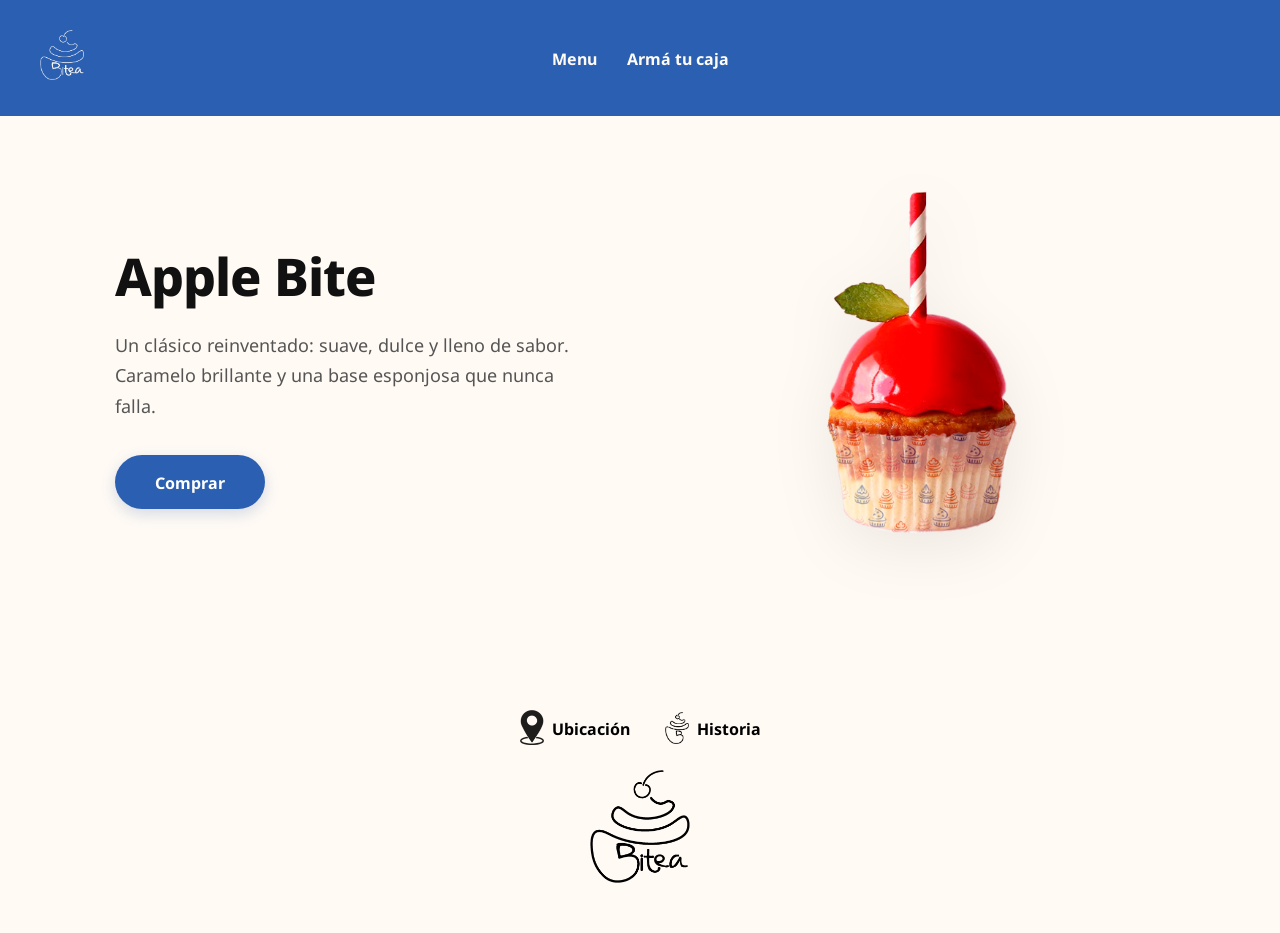
<file: apple.html>
<!DOCTYPE html>
<html lang="es">

<head>
    <meta charset="UTF-8">
    <meta name="viewport" content="width=device-width, initial-scale=1.0">
    <title>Bitea</title>
    <link rel="icon" href="Imagenes/Logo.ico" type="image/x-icon">
    <link rel="stylesheet" href="Css/style-sabores.css">
    <link
        href="https://fonts.googleapis.com/css2?family=Noto+Sans+Thai+Looped:wght@100;200;300;400;500;600;700;800;900&display=swap"
        rel="stylesheet">
</head>

<body>
    <!-- Menú de navegación -->
    <header>
        <div class="logo">
            <a href="index.html">
                <img src="Imagenes/Logo de Bitea (Blanco).png" alt="Logo" class="logo-img">
            </a>
        </div>

        <nav>
            <ul class="menu">
                <li><a href="index.html">Menu</a></li>
                <li><a href="caja3.html">Armá tu caja</a></li>
            </ul>
        </nav>
    </header>

    <section class="detalle-sabor">
        <div class="contenedor-sabor">
            <div class="info-sabor">
                <h1>Apple Bite</h1>
                <p class="descripcion-sabor">
                    Un clásico reinventado: suave, dulce y lleno de sabor. Caramelo brillante y una base esponjosa que
                    nunca falla.
                </p>
                <div class="botones-sabor">
                    <a href="caja3.html" class="btn-comprar-sabor">Comprar</a>
                </div>
            </div>

            <div class="imagen-sabor">
                <img src="Imagenes/Sabores/1. C. Apple Bite.png" alt="Apple Bite">
            </div>
        </div>
    </section>


    <!-- Footer -->
    <footer class="footer">

        <div class="footer-links">
            <a class="footer-link" href="https://www.google.com/maps" target="_blank">
                <img src="Imagenes/Footer/Locacion.png" alt="Ubicación" class="footer-icon">
                <span>Ubicación</span>
            </a>
            <a class="footer-link" href="Historia.html">
                <img src="Imagenes/Footer/Historia.png" alt="Historia" class="footer-icon">
                <span>Historia</span>
            </a>
        </div>

        <div class="footer-logo">
            <a href="index.html">
                <img src="Imagenes/Footer/Logo Bitea (Negro) .png" alt="Logo Bitea">
            </a>
        </div>

    </footer>
</body>

</html>
</file>
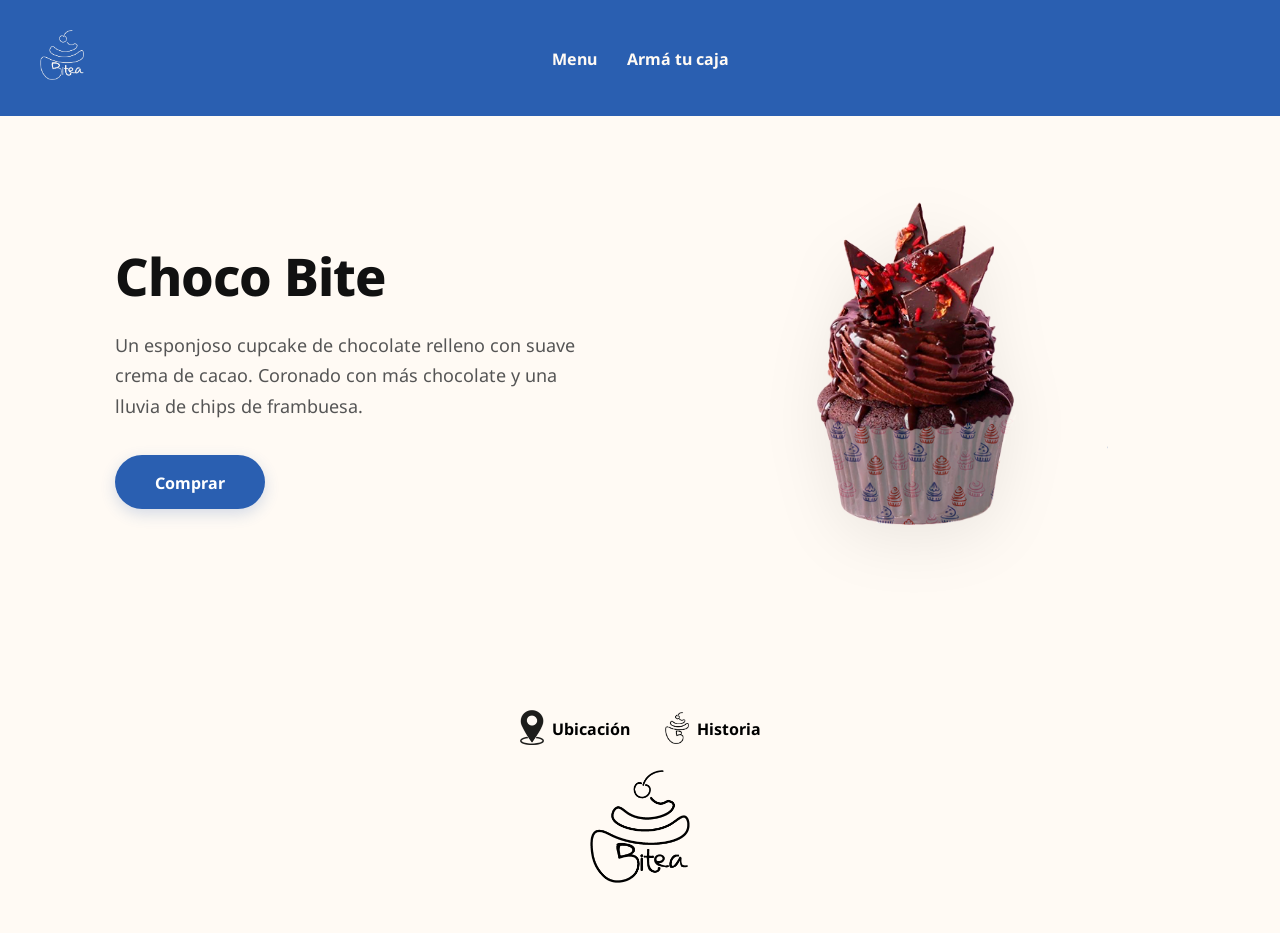
<file: choco.html>
<!DOCTYPE html>
<html lang="es">

<head>
    <meta charset="UTF-8">
    <meta name="viewport" content="width=device-width, initial-scale=1.0">
    <title>Bitea</title>
    <link rel="icon" href="Imagenes/Logo.ico" type="image/x-icon">
    <link rel="stylesheet" href="Css/style-sabores.css">
    <link
        href="https://fonts.googleapis.com/css2?family=Noto+Sans+Thai+Looped:wght@100;200;300;400;500;600;700;800;900&display=swap"
        rel="stylesheet">
</head>

<body>
    <!-- Menú de navegación -->
    <header>
        <div class="logo">
            <a href="index.html">
                <img src="Imagenes/Logo de Bitea (Blanco).png" alt="Logo" class="logo-img">
            </a>
        </div>

        <nav>
            <ul class="menu">
                <li><a href="index.html">Menu</a></li>
                <li><a href="caja3.html">Armá tu caja</a></li>
            </ul>
        </nav>
    </header>

    <section class="detalle-sabor">
        <div class="contenedor-sabor">
            <div class="info-sabor">
                <h1>Choco Bite</h1>
                <p class="descripcion-sabor">
                    Un esponjoso cupcake de chocolate relleno con suave crema de cacao. Coronado con más chocolate y una
                    lluvia de chips de frambuesa.
                </p>
                <div class="botones-sabor">
                    <a href="caja3.html" class="btn-comprar-sabor">Comprar</a>
                </div>
            </div>

            <div class="imagen-sabor">
                <img src="Imagenes/Sabores/3. C. Choco Bite (SIN FONDO).png" alt="Choco Bite">
            </div>
        </div>
    </section>

    <!-- Footer -->
    <footer class="footer">

        <div class="footer-links">
            <a class="footer-link" href="https://www.google.com/maps" target="_blank">
                <img src="Imagenes/Footer/Locacion.png" alt="Ubicación" class="footer-icon">
                <span>Ubicación</span>
            </a>
            <a class="footer-link" href="Historia.html">
                <img src="Imagenes/Footer/Historia.png" alt="Historia" class="footer-icon">
                <span>Historia</span>
            </a>
        </div>

        <div class="footer-logo">
            <a href="index.html">
                <img src="Imagenes/Footer/Logo Bitea (Negro) .png" alt="Logo Bitea">
            </a>
        </div>

    </footer>
</body>

</html>
</file>
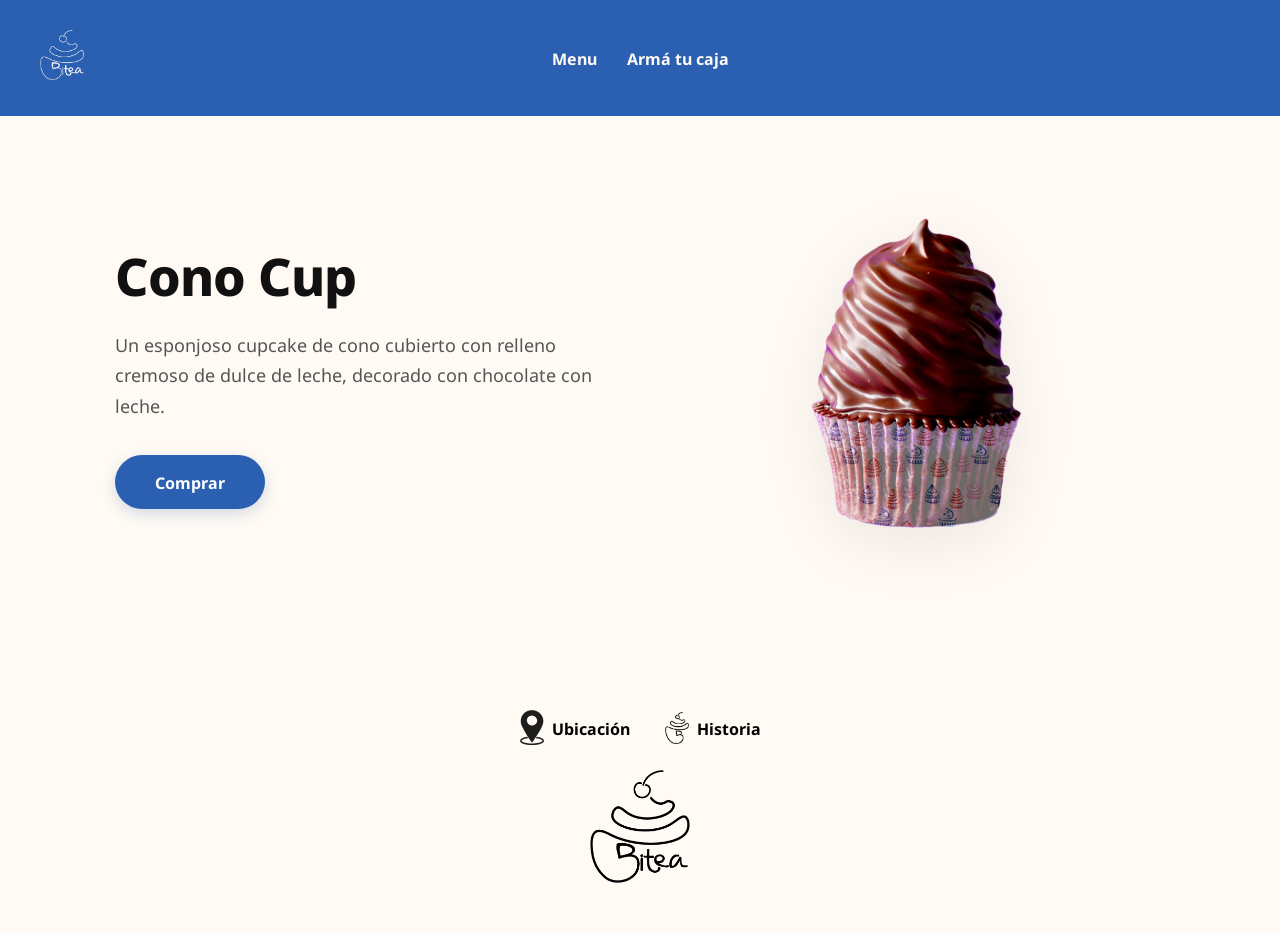
<file: cono.html>
<!DOCTYPE html>
<html lang="es">

<head>
    <meta charset="UTF-8">
    <meta name="viewport" content="width=device-width, initial-scale=1.0">
    <title>Bitea</title>
    <link rel="icon" href="Imagenes/Logo.ico" type="image/x-icon">
    <link rel="stylesheet" href="Css/style-sabores.css">
    <link
        href="https://fonts.googleapis.com/css2?family=Noto+Sans+Thai+Looped:wght@100;200;300;400;500;600;700;800;900&display=swap"
        rel="stylesheet">
</head>

<body>

    <header>
        <div class="logo">
            <a href="index.html">
                <img src="Imagenes/Logo de Bitea (Blanco).png" alt="Logo" class="logo-img">
            </a>
        </div>

        <nav>
            <ul class="menu">
                <li><a href="index.html">Menu</a></li>
                <li><a href="caja3.html">Armá tu caja</a></li>
            </ul>
        </nav>
    </header>

    <section class="detalle-sabor">
        <div class="contenedor-sabor">
            <div class="info-sabor">
                <h1>Cono Cup</h1>
                <p class="descripcion-sabor">
                    Un esponjoso cupcake de cono cubierto con relleno cremoso de dulce de leche, decorado con chocolate
                    con leche.
                </p>
                <div class="botones-sabor">
                    <a href="caja3.html" class="btn-comprar-sabor">Comprar</a>
                </div>
            </div>

            <div class="imagen-sabor">
                <img src="Imagenes/Sabores/5. C. Cono Cup.png" alt="Choco Bite">
            </div>
        </div>
    </section>

    <!-- Footer -->
    <footer class="footer">

        <div class="footer-links">
            <a class="footer-link" href="https://www.google.com/maps" target="_blank">
                <img src="Imagenes/Footer/Locacion.png" alt="Ubicación" class="footer-icon">
                <span>Ubicación</span>
            </a>
            <a class="footer-link" href="Historia.html">
                <img src="Imagenes/Footer/Historia.png" alt="Historia" class="footer-icon">
                <span>Historia</span>
            </a>
        </div>

        <div class="footer-logo">
            <a href="index.html">
                <img src="Imagenes/Footer/Logo Bitea (Negro) .png" alt="Logo Bitea">
            </a>
        </div>

    </footer>
</body>

</html>
</file>
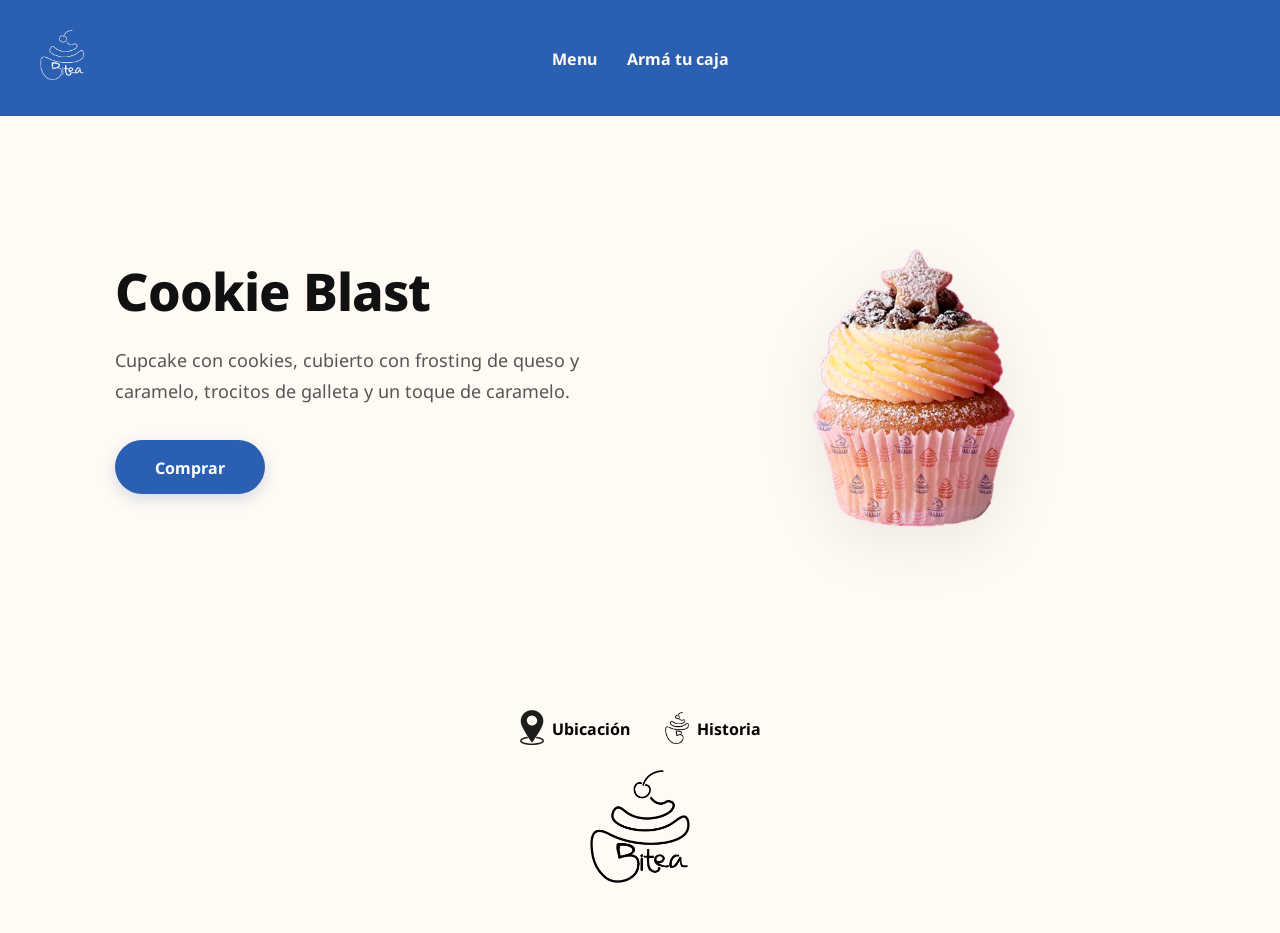
<file: cookie.html>
<!DOCTYPE html>
<html lang="es">

<head>
    <meta charset="UTF-8">
    <meta name="viewport" content="width=device-width, initial-scale=1.0">
    <title>Bitea</title>
    <link rel="icon" href="Imagenes/Logo.ico" type="image/x-icon">
    <link rel="stylesheet" href="Css/style-sabores.css">
    <link
        href="https://fonts.googleapis.com/css2?family=Noto+Sans+Thai+Looped:wght@100;200;300;400;500;600;700;800;900&display=swap"
        rel="stylesheet">
</head>

<body>

    <header>
        <div class="logo">
            <a href="index.html">
                <img src="Imagenes/Logo de Bitea (Blanco).png" alt="Logo" class="logo-img">
            </a>
        </div>

        <nav>
            <ul class="menu">
                <li><a href="index.html">Menu</a></li>
                <li><a href="caja3.html">Armá tu caja</a></li>
            </ul>
        </nav>
    </header>

    <section class="detalle-sabor">
        <div class="contenedor-sabor">
            <div class="info-sabor">
                <h1>Cookie Blast</h1>
                <p class="descripcion-sabor">
                    Cupcake con cookies, cubierto con frosting de queso y caramelo, trocitos de galleta y un toque de
                    caramelo.
                </p>
                <div class="botones-sabor">
                    <a href="caja3.html" class="btn-comprar-sabor">Comprar</a>
                </div>
            </div>

            <div class="imagen-sabor">
                <img src="Imagenes/Sabores/4. C. Cookie Blast (SIN FONDO).png" alt="Choco Bite">
            </div>
        </div>
    </section>

    <!-- Footer -->
    <footer class="footer">

        <div class="footer-links">
            <a class="footer-link" href="https://www.google.com/maps" target="_blank">
                <img src="Imagenes/Footer/Locacion.png" alt="Ubicación" class="footer-icon">
                <span>Ubicación</span>
            </a>
            <a class="footer-link" href="Historia.html">
                <img src="Imagenes/Footer/Historia.png" alt="Historia" class="footer-icon">
                <span>Historia</span>
            </a>
        </div>

        <div class="footer-logo">
            <a href="index.html">
                <img src="Imagenes/Footer/Logo Bitea (Negro) .png" alt="Logo Bitea">
            </a>
        </div>

    </footer>
</body>

</html>
</file>
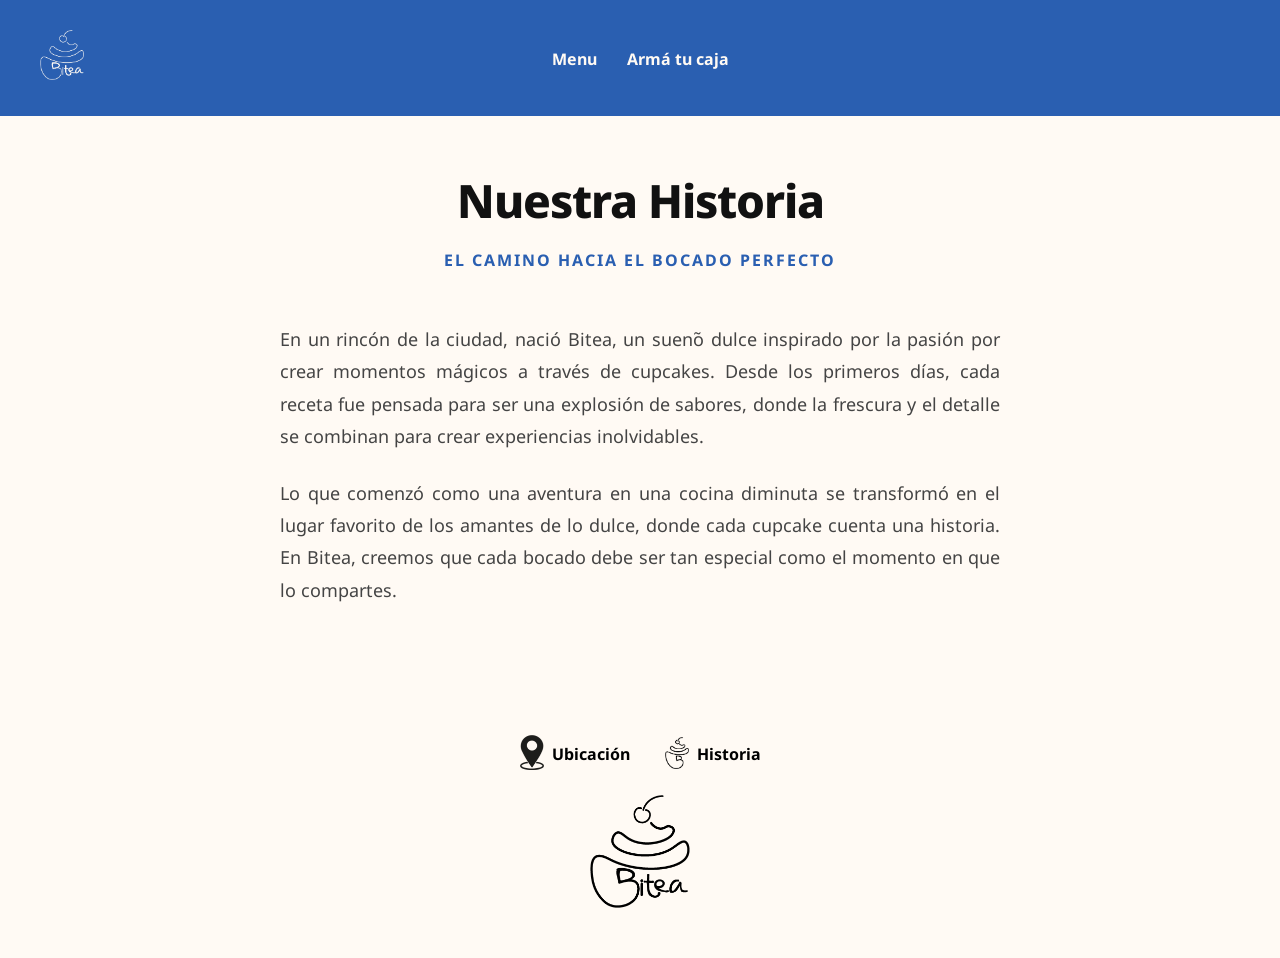
<file: Historia.html>
<!DOCTYPE html>
<html lang="es">

<head>
    <meta charset="UTF-8">
    <meta name="viewport" content="width=device-width, initial-scale=1.0">
    <title>Bitea</title>
    <link rel="icon" href="Imagenes/Logo.ico" type="image/x-icon">
    <link rel="stylesheet" href="Css/style-historia.css">
    <link
        href="https://fonts.googleapis.com/css2?family=Noto+Sans+Thai+Looped:wght@100;200;300;400;500;600;700;800;900&display=swap"
        rel="stylesheet">
</head>

<body>
    <!-- Menú de navegación -->
    <header>
        <div class="logo">
            <a href="index.html">
                <img src="Imagenes/Logo de Bitea (Blanco).png" alt="Logo" class="logo-img">
            </a>
        </div>

        <nav>
            <ul class="menu">
                <li><a href="index.html">Menu</a></li>
                <li><a href="caja3.html">Armá tu caja</a></li>
            </ul>
        </nav>
    </header>

    <section class="nuestra-historia">
        <div class="historia-header">
            <h1>Nuestra Historia</h1>
            <p class="subtitulo-marca">El camino hacia el bocado perfecto</p>
        </div>

        <div class="contenido-historia">
            <div class="textos-historia">
                <p>
                    En un rincón de la ciudad, nació Bitea, un sueño dulce inspirado por la pasión por crear
                    momentos mágicos a través de cupcakes. Desde los primeros días, cada receta fue pensada para ser una
                    explosión de sabores, donde la frescura y el detalle se combinan para crear experiencias
                    inolvidables.
                </p>
                <p>
                    Lo que comenzó como una aventura en una cocina diminuta se transformó en el lugar favorito
                    de
                    los amantes de lo dulce, donde cada cupcake cuenta una historia. En Bitea, creemos que cada bocado
                    debe ser tan especial como el momento en que lo compartes.
                </p>
            </div>

        </div>
    </section>

    <!-- Footer -->
    <footer class="footer">

        <div class="footer-links">
            <a class="footer-link" href="https://www.google.com/maps" target="_blank">
                <img src="Imagenes/Footer/Locacion.png" alt="Ubicación" class="footer-icon">
                <span>Ubicación</span>
            </a>
            <a class="footer-link" href="Historia.html">
                <img src="Imagenes/Footer/Historia.png" alt="Historia" class="footer-icon">
                <span>Historia</span>
            </a>
        </div>

        <div class="footer-logo">
            <a href="index.html">
                <img src="Imagenes/Footer/Logo Bitea (Negro) .png" alt="Logo Bitea">
            </a>
        </div>

    </footer>

</body>

</html>
</file>
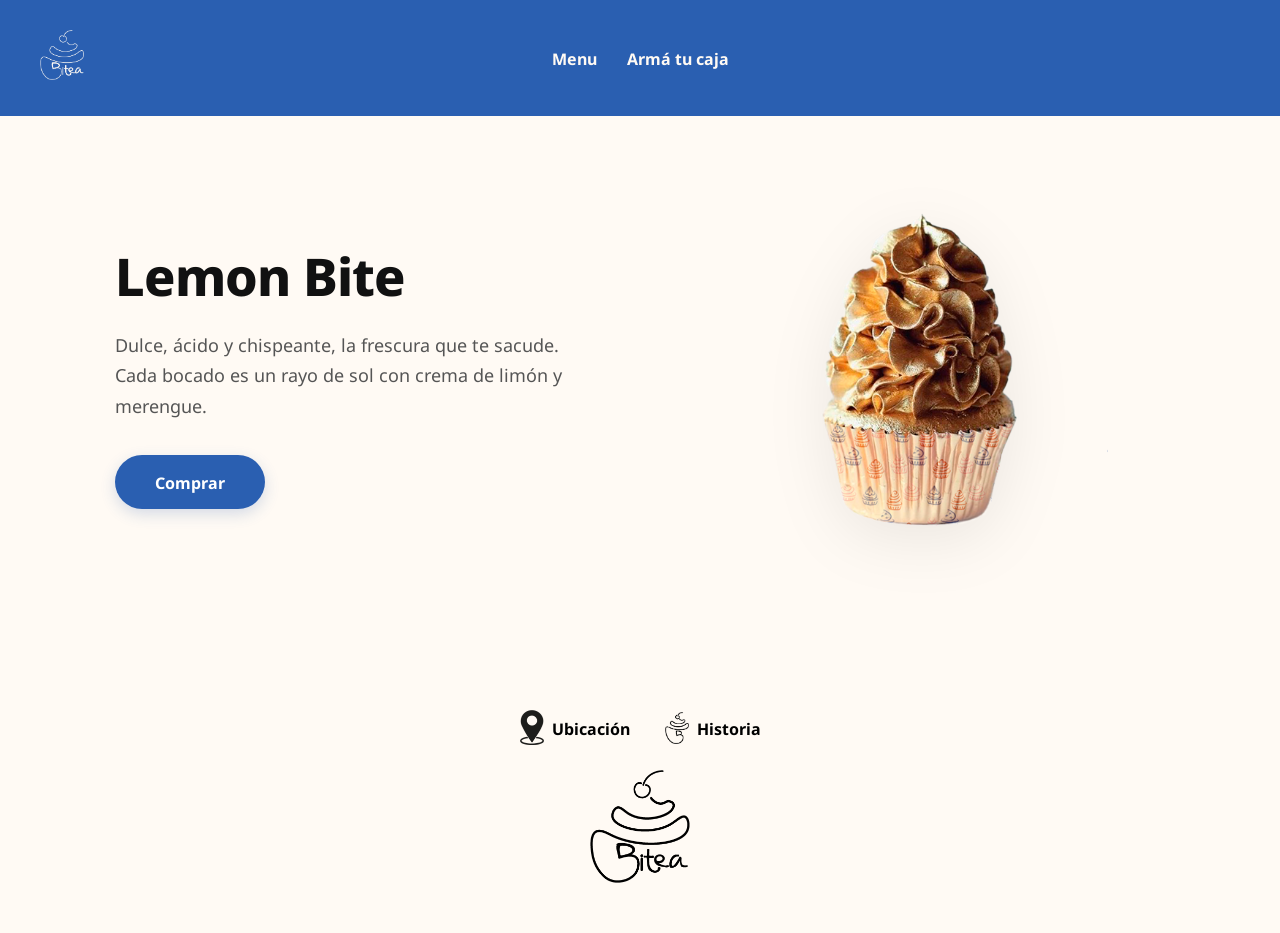
<file: lemon.html>
<!DOCTYPE html>
<html lang="es">

<head>
    <meta charset="UTF-8">
    <meta name="viewport" content="width=device-width, initial-scale=1.0">
    <title>Bitea</title>
    <link rel="icon" href="Imagenes/Logo.ico" type="image/x-icon">
    <link rel="stylesheet" href="Css/style-sabores.css">
    <link
        href="https://fonts.googleapis.com/css2?family=Noto+Sans+Thai+Looped:wght@100;200;300;400;500;600;700;800;900&display=swap"
        rel="stylesheet">
</head>

<body>

    <header>
        <div class="logo">
            <a href="index.html">
                <img src="Imagenes/Logo de Bitea (Blanco).png" alt="Logo" class="logo-img">
            </a>
        </div>

        <nav>
            <ul class="menu">
                <li><a href="index.html">Menu</a></li>
                <li><a href="caja3.html">Armá tu caja</a></li>
            </ul>
        </nav>
    </header>

    <section class="detalle-sabor">
        <div class="contenedor-sabor">
            <div class="info-sabor">
                <h1>Lemon Bite</h1>
                <p class="descripcion-sabor">
                    Dulce, ácido y chispeante, la frescura que te sacude. Cada bocado es un rayo de sol con crema de
                    limón y
                    merengue.
                </p>
                <div class="botones-sabor">
                    <a href="caja3.html" class="btn-comprar-sabor">Comprar</a>
                </div>
            </div>

            <div class="imagen-sabor">
                <img src="Imagenes/Sabores/2. C Lemon Bite (SIN FONDO).png" alt="Lemon Bite">
            </div>
        </div>
    </section>

 
    <footer class="footer">

        <div class="footer-links">
            <a class="footer-link" href="https://www.google.com/maps" target="_blank">
                <img src="Imagenes/Footer/Locacion.png" alt="Ubicación" class="footer-icon">
                <span>Ubicación</span>
            </a>
            <a class="footer-link" href="Historia.html">
                <img src="Imagenes/Footer/Historia.png" alt="Historia" class="footer-icon">
                <span>Historia</span>
            </a>
        </div>

        <div class="footer-logo">
            <a href="index.html">
                <img src="Imagenes/Footer/Logo Bitea (Negro) .png" alt="Logo Bitea">
            </a>
        </div>

    </footer>

</body>

</html>
</file>
<file: Css/style-sabores.css>
/* ==========================================================================
   1. ESTILOS BASE Y CONFIGURACIÓN
   ========================================================================== */
body {
    font-family: 'Noto Sans Thai Looped', sans-serif;
    background-color: #FFFAF4;
    padding-top: 80px;
    margin: 0;
}

/* ==========================================================================
   2. HEADER Y NAVEGACIÓN (ESCRITORIO)
   ========================================================================== */
header {
    background-color: #2A5FB1;
    padding: 30px 40px;
    position: fixed;
    top: 0;
    left: 0;
    width: 100%;
    z-index: 1000;
    display: flex;
    align-items: center;
    box-sizing: border-box;
}

header .logo {
    flex: 1;
    display: flex;
    align-items: center;
}

.logo-img {
    height: 50px;
    width: auto;
}

header nav {
    flex: 2;
    display: flex;
    justify-content: center;
}

header .menu {
    display: flex;
    list-style: none;
    gap: 30px;
    padding: 0;
    margin: 0;
}

header::after {
    content: "";
    flex: 1;
}

header .menu li a {
    color: #FFFAF4;
    text-decoration: none;
    font-weight: bold;
    font-size: 16px;
    transition: color 0.3s ease;
}

header .menu li a:hover {
    color: #fbacbf;
}

/* ==========================================================================
   3. PÁGINA DE DETALLE DE SABOR (ESTILO PRODUCTO PREMIUM)
   ========================================================================== */
.detalle-sabor {
    background-color: #FFFAF4;
    padding: 80px 40px;
    display: flex;
    justify-content: center;
    align-items: center;
    min-height: calc(100vh - 320px);
    box-sizing: border-box;
}

.contenedor-sabor {
    display: flex;
    align-items: center;
    justify-content: space-between;
    gap: 60px;
    max-width: 1050px;
    width: 100%;
}

/* Bloque Izquierdo: Textos y Botón */
.info-sabor {
    flex: 1;
    display: flex;
    flex-direction: column;
    align-items: flex-start;
}

.info-sabor h1 {
    font-size: 52px;
    font-weight: 800;
    color: #111111;
    margin: 0 0 15px 0;
    letter-spacing: -1px;
}

.descripcion-sabor {
    font-size: 18px;
    line-height: 1.7;
    color: #555555;
    margin: 0 0 35px 0;
    max-width: 480px;
}

/* Botón de compra estilo píldora institucional */
.btn-comprar-sabor {
    display: inline-block;
    background-color: #2A5FB1;
    /* Azul Bitea */
    color: #ffffff;
    text-decoration: none;
    padding: 14px 40px;
    font-size: 16px;
    font-weight: 700;
    border-radius: 30px;
    box-shadow: 0px 5px 15px rgba(42, 95, 177, 0.2);
    transition: background-color 0.3s ease, transform 0.2s ease;
}

.btn-comprar-sabor:hover {
    background-color: #1d4480;
    transform: translateY(-2px);
}

/* Bloque Derecho: Imagen del Cupcake Flotante */
.imagen-sabor {
    flex: 1;
    display: flex;
    justify-content: center;
    align-items: center;
}

.imagen-sabor img {
    width: 100%;
    max-width: 380px;
    /* Tamaño ideal impactante */
    height: auto;
    object-fit: contain;
    filter: drop-shadow(0px 15px 30px rgba(0, 0, 0, 0.08));
    /* Da el efecto de estar flotando */
    transition: transform 0.4s ease;
}

.imagen-sabor img:hover {
    transform: scale(1.03) translateY(-5px);
    /* Animación sutil interactiva */
}

/* ==========================================================================
   4. FOOTER COHESIVO Y CENTRADO
   ========================================================================== */
.footer {
    display: flex;
    flex-direction: column;
    align-items: center;
    justify-content: center;
    background-color: #FFFAF4;
    padding: 50px 20px;
    min-height: 240px;
    gap: 25px;
    width: 100%;
    box-sizing: border-box;
}

.footer-links {
    display: flex;
    justify-content: center;
    flex-wrap: wrap;
    gap: 35px;
    width: auto;
    max-width: 800px;
}

.footer-link {
    text-decoration: none;
    color: #000000;
    font-size: 16px;
    font-weight: 700;
    display: flex;
    align-items: center;
    transition: color 0.3s ease;
}

.footer-link:hover {
    color: #2A5FB1;
}

.footer-icon {
    width: 24px;
    height: auto;
    margin-right: 8px;
}

.footer-logo {
    display: flex;
    justify-content: center;
    align-items: center;
}

.footer-logo img {
    max-width: 100px;
    height: auto;
    display: block;
}

/* ==========================================================================
   5. MEDIA QUERIES (RESPONSIVE UNIFICADO)
   ========================================================================== */

/* --- TABLETS Y CELULARES (< 1024px) --- */
@media (max-width: 1024px) {
    header {
        padding: 15px 20px;
        flex-direction: column;
        gap: 12px;
    }

    header::after {
        display: none;
    }

    header .logo {
        margin: 0;
        justify-content: center;
    }

    .logo-img {
        height: 40px;
    }

    header nav {
        position: static;
        width: 100%;
        opacity: 1;
        visibility: visible;
        transform: none;
        display: flex;
        justify-content: center;
        background-color: transparent;
    }

    header .menu {
        flex-direction: row !important;
        justify-content: center !important;
        gap: 25px !important;
        padding: 0 !important;
    }

    header .menu li a {
        font-size: 15px !important;
        padding: 6px 10px !important;
    }

    .detalle-sabor {
        padding: 60px 30px;
    }

    .contenedor-sabor {
        gap: 40px;
    }
}

/* --- SOLO CELULARES (< 768px) --- */
@media (max-width: 768px) {

    /* El contenedor pasa a modo vertical: Imagen arriba, textos abajo */
    .contenedor-sabor {
        flex-direction: column-reverse;
        /* Mandamos la imagen arriba y la info abajo */
        text-align: center;
        gap: 30px;
    }

    .info-sabor {
        align-items: center;
        /* Centramos el botón y textos */
    }

    .info-sabor h1 {
        font-size: 36px;
    }

    .descripcion-sabor {
        font-size: 16px;
        text-align: center;
    }

    .imagen-sabor img {
        max-width: 260px;
        /* Un poco más compacto en pantallas chicas */
    }

    .footer-links {
        gap: 20px;
        font-size: 14px;
    }
}
</file>
<file: Css/style-historia.css>
/* ==========================================================================
   1. ESTILOS BASE Y CONFIGURACIÓN
   ========================================================================== */
body {
    font-family: 'Noto Sans Thai Looped', sans-serif;
    background-color: #FFFAF4;
    padding-top: 80px;
    margin: 0;
}

/* ==========================================================================
   2. HEADER Y NAVEGACIÓN (ESCRITORIO)
   ========================================================================== */
header {
    background-color: #2A5FB1;
    padding: 30px 40px;
    position: fixed;
    top: 0;
    left: 0;
    width: 100%;
    z-index: 1000;
    display: flex;
    align-items: center;
    box-sizing: border-box;
}

header .logo {
    flex: 1;
    display: flex;
    align-items: center;
}

.logo-img {
    height: 50px;
    width: auto;
}

header nav {
    flex: 2;
    display: flex;
    justify-content: center;
}

header .menu {
    display: flex;
    list-style: none;
    gap: 30px;
    padding: 0;
    margin: 0;
}

header::after {
    content: "";
    flex: 1;
}

header .menu li a {
    color: #FFFAF4;
    text-decoration: none;
    font-weight: bold;
    font-size: 16px;
    transition: color 0.3s ease;
}

header .menu li a:hover {
    color: #fbacbf;
}

/* ==========================================================================
   3. PÁGINA HISTORIA: ESTILO EDITORIAL MINIMALISTA (ESTILO APPLE)
   ========================================================================== */
.nuestra-historia {
    background-color: #FFFAF4; /* Fondo arena suave cohesivo */
    padding: 80px 40px;
    display: flex;
    flex-direction: column;
    align-items: center;
    min-height: calc(100vh - 320px);
    box-sizing: border-box;
}

/* Header de la sección centrado y aireado */
.historia-header {
    text-align: center;
    margin-bottom: 50px;
    max-width: 600px;
}

.historia-header h1 {
    font-size: 46px;
    font-weight: 800;
    color: #111111;
    margin: 0 0 12px 0;
    letter-spacing: -1px;
}

.historia-header .subtitulo-marca {
    color: #2A5FB1; /* Azul institucional Bitea */
    font-size: 16px;
    font-weight: 700;
    text-transform: uppercase;
    letter-spacing: 2px;
    margin: 0;
}

/* Bloque contenedor de la lectura (Centrado y tipografía premium) */
.contenido-historia {
    max-width: 720px; /* Ancho ideal de lectura para que no canse la vista */
    width: 100%;
    display: flex;
    flex-direction: column;
    gap: 26px;
}

.textos-historia {
    display: flex;
    flex-direction: column;
    gap: 24px;
}

.textos-historia p {
    font-size: 18px;
    line-height: 1.8;
    color: #444444; /* Gris oscuro elegante y super legible */
    margin: 0;
    font-weight: 400;
    text-align: justify; /* Mantiene la estética de bloque limpio */
}

/* ==========================================================================
   4. FOOTER COHESIVO Y CENTRADO
   ========================================================================== */
.footer {
    display: flex;
    flex-direction: column;
    align-items: center;
    justify-content: center;
    background-color: #FFFAF4;
    padding: 50px 20px;
    min-height: 240px;
    gap: 25px;
    width: 100%;
    box-sizing: border-box;
}

.footer-links {
    display: flex;
    justify-content: center;
    flex-wrap: wrap;
    gap: 35px;
    width: auto;
    max-width: 800px;
}

.footer-link {
    text-decoration: none;
    color: #000000;
    font-size: 16px;
    font-weight: 700;
    display: flex;
    align-items: center;
    transition: color 0.3s ease;
}

.footer-link:hover {
    color: #2A5FB1;
}

.footer-icon {
    width: 24px;
    height: auto;
    margin-right: 8px;
}

.footer-social {
    display: flex;
    justify-content: center;
    align-items: center;
    gap: 20px;
}

.social-link {
    text-decoration: none;
    transition: transform 0.2s ease;
}

.social-link:hover {
    transform: scale(1.1);
}

.social-icon {
    width: 45px;
    height: 45px;
    object-fit: contain;
}

.footer-logo {
    display: flex;
    justify-content: center;
    align-items: center;
}

.footer-logo img {
    max-width: 100px;
    height: auto;
    display: block;
}

/* ==========================================================================
   5. MEDIA QUERIES (DISEÑO RESPONSIVE UNIFICADO)
   ========================================================================== */

/* --- TABLETS Y CELULARES (< 1024px) --- */
@media (max-width: 1024px) {
    header {
        padding: 15px 20px;
        flex-direction: column;
        gap: 12px;
    }
    
    header::after { 
        display: none; 
    }
    
    header .logo { 
        margin: 0; 
        justify-content: center; 
    }
    
    .logo-img { 
        height: 40px; 
    }
    
    header nav {
        position: static; 
        width: 100%; 
        opacity: 1; 
        visibility: visible;
        transform: none; 
        display: flex; 
        justify-content: center; 
        background-color: transparent;
    }
    
    header .menu { 
        flex-direction: row !important; 
        justify-content: center !important; 
        gap: 25px !important; 
        padding: 0 !important; 
    }
    
    header .menu li a { 
        font-size: 15px !important; 
        padding: 6px 10px !important; 
    }

    .nuestra-historia {
        padding: 60px 30px;
    }
}

/* --- SOLO CELULARES (< 768px) --- */
@media (max-width: 768px) {
    .historia-header {
        margin-bottom: 35px;
    }
    
    .historia-header h1 {
        font-size: 34px;
    }

    .textos-historia p {
        font-size: 16px;
        text-align: center; /* En celulares queda mejor el texto centrado fluido */
    }

    .footer-links { 
        gap: 20px; 
        font-size: 14px; 
    }
}
</file>
